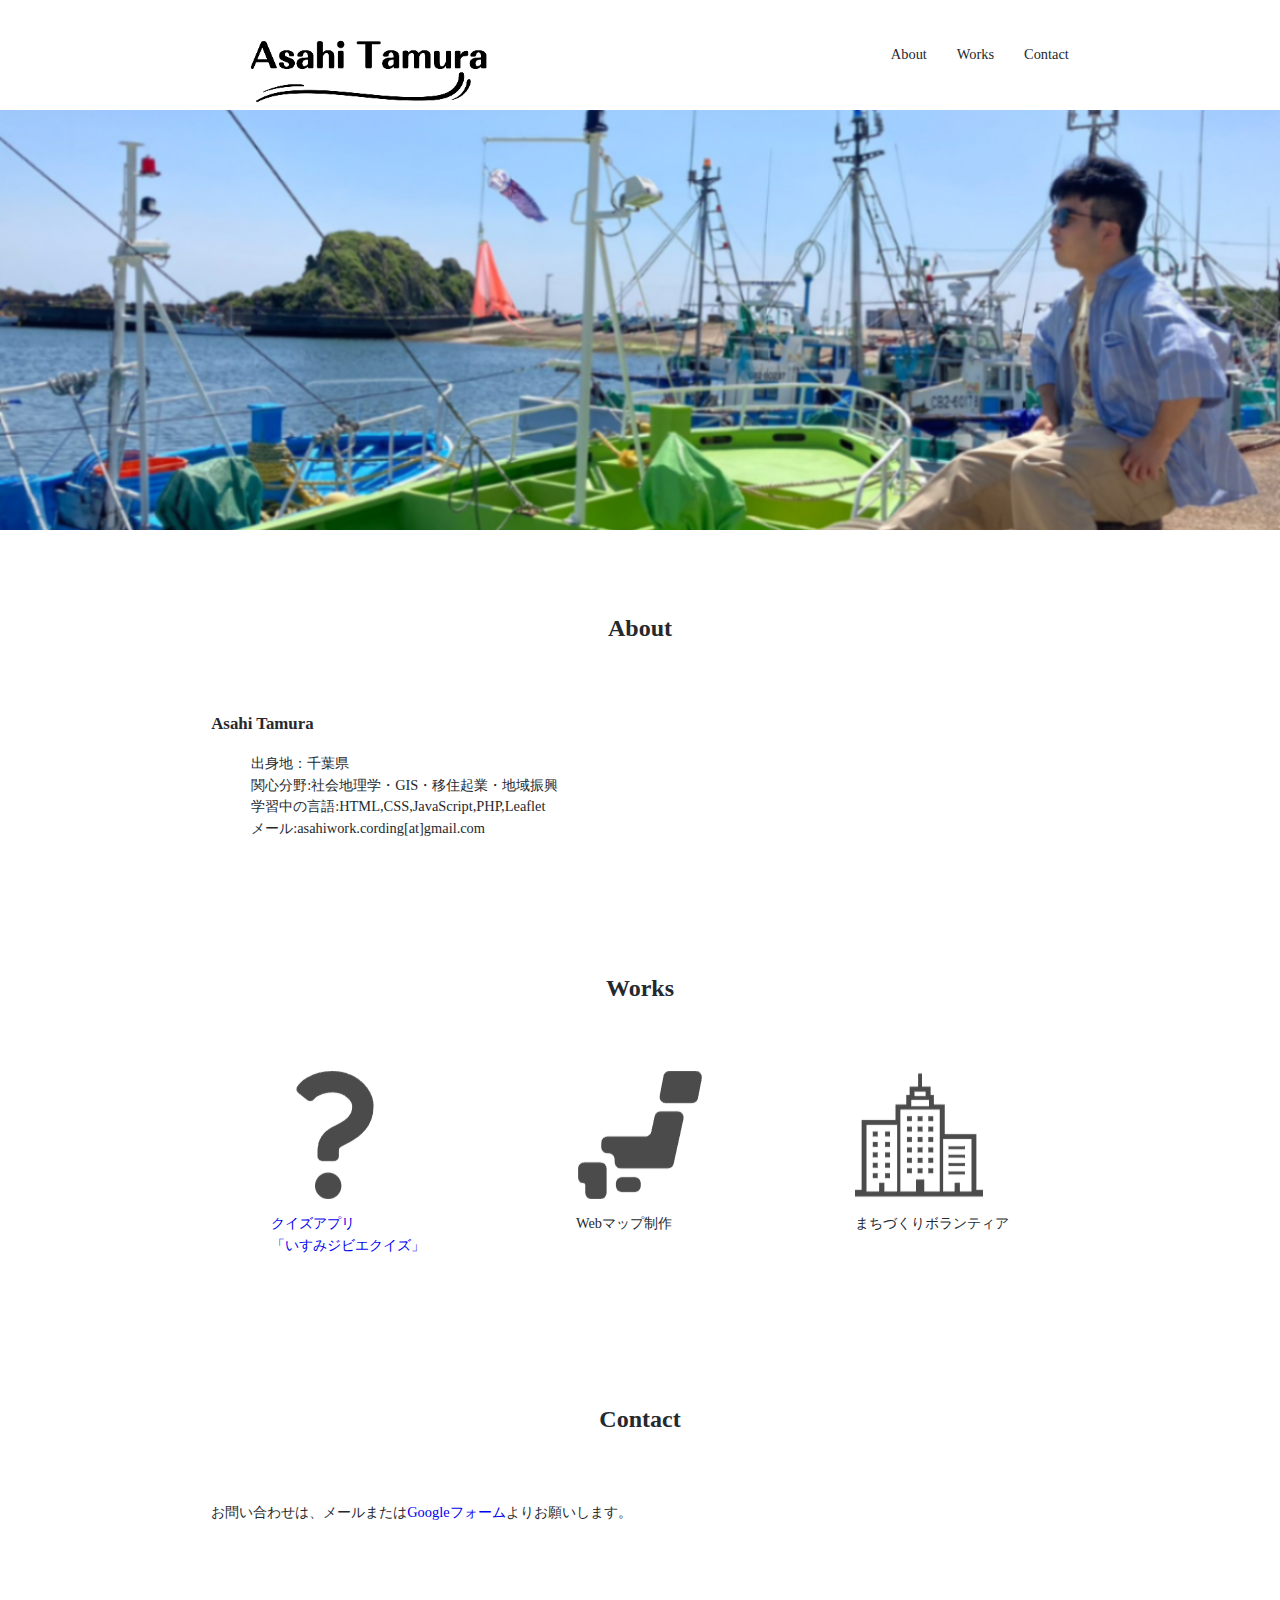
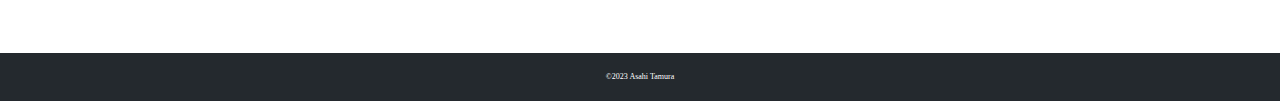
<file: 01_myPortfolioSite/index.html>
<!DOCTYPE html>
<html lang="ja">
<head>
    <meta charset="UTF-8">
    <meta http-equiv="X-UA-Compatible" content="IE=edge">
    <meta name="viewport" content="width=device-width, initial-scale=1.0">
    <title>Asahi Tamura MyPortfolio</title>
    <link rel="stylesheet" href="CSS/sanitize.css">
    <link rel="stylesheet" href="CSS/style.css">
</head>
<body>
    <header id="header">
     <h1 class="site-title"><a href="index.html"><img src="img/header-img.png" alt="Asahi Tamura"></a></h1>
     <nav>
        <ul>
            <li><a href="#about">About</a></li>
            <li><a href="#works">Works</a></li>
            <li><a href="#contact">Contact</a></li>
        </ul>
     </nav>
    </header>

    <main>
       <div id="mainvisual">
        <picture>
            <img src="img/myportfolio-top.png" alt="mainvisual">
        </picture>
       </div>

       <section id="about" class="wrapper">
        <h2 class="sec-title">About</a></h2>
        <h3>Asahi Tamura</h3>
        <ul>
            <li>出身地：千葉県</li>
            <li>関心分野:社会地理学・GIS・移住起業・地域振興</li>
            <li>学習中の言語:HTML,CSS,JavaScript,PHP,Leaflet</li>
            <li>メール:asahiwork.cording[at]gmail.com</li>
        </ul>
       </section>

       <section id="works" class="wrapper">
        <h2 class="sec-title">Works</a></h2>
        <div class="container">
            <div class="contents">
                <img src="img/myportfolio_question.png" alt="クイズアプリ">
                <a href="https://asa-cording.github.io/MyPortfolio/02_QuizGameApp/"><p>クイズアプリ<br>「いすみジビエクイズ」</p></a>
            </div>
            <div class="contents">
                <img src="img/myportfolio-maps.png" alt="Webマップ制作">
                <p>Webマップ制作</p>
            </div>
            <div class="contents">
                <img src="img/myportfolio-town.png" alt="まちづくりボランティア">
                <p>まちづくりボランティア</p>
            </div>
        </div>
       </section>

       <section id="contact" class="wrapper">
        <h2 class="sec-title">Contact</h2>
       <p>お問い合わせは、メールまたは<a href="https://docs.google.com/forms/d/e/1FAIpQLScHalKNJ_-XhtPaJY66D0BwXK10Ogd0zJrfeMTvhQqF6K6Y3g/viewform">Googleフォーム</a>よりお願いします。</p>
       </section>


    </main>
    <footer id="footer">
        <p>&copy;2023 Asahi Tamura</p>
    </footer>

</body>
</html>
</file>
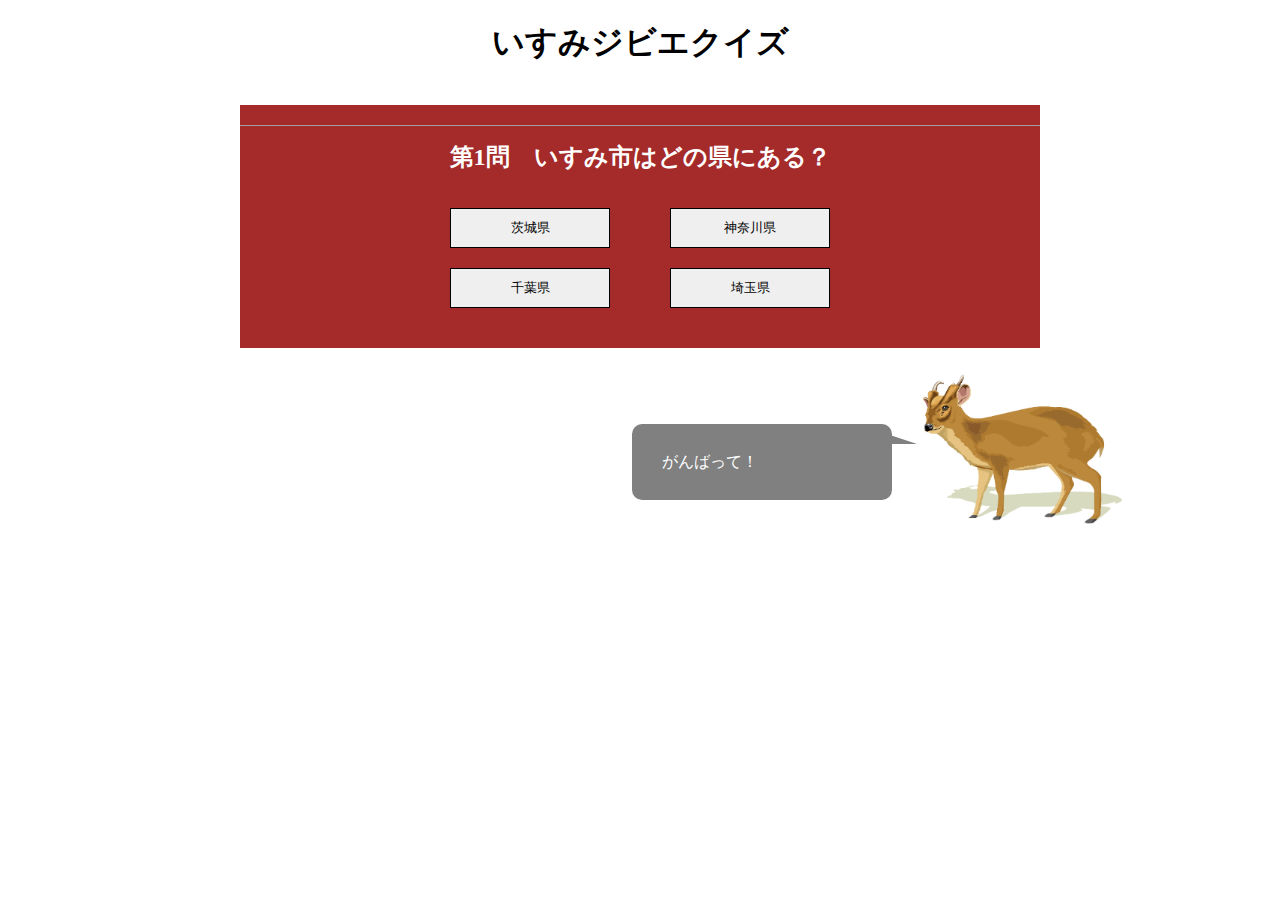
<file: 02_QuizGameApp/index.html>
<!DOCTYPE html>
<html lang="ja">
<head>
    <meta charset="UTF-8">
    <meta http-equiv="X-UA-Compatible" content="IE=edge">
    <meta name="viewport" content="width=device-width, initial-scale=1.0">
    <title>いすみジビエクイズ</title>
    <meta description="いすみ市や獣害・ジビエについて学べるクイズです。">
    <link rel="stylesheet" href="CSS/style.css">
</head>
<body>
    <section class="page-title">
    <h1>いすみジビエクイズ</h1>
    </section>
    <section class="quiz_box">
        <div class="answer_correct"><div class="maru"></div></div>
        <div class="answer_incorrect"><div class="cross"></div></div>
        <div class="answer_result">
            <h2 class="answer_result_title">結果発表！</h2>
            <div class="answer_result_text"></div>
        </div>
        <div class="question_number" id="js-number"></div>
        <h2 class="question" id="js-question"></h2>
        <div class="answer_box">
            <button class="answer" class="js-answer"></button>
            <button class="answer" class="js-answer"></button>
            <button class="answer" class="js-answer"></button>
            <button class="answer" class="js-answer"></button>
        </div>
    </section>

    <div class="characterBox">
        <div class="kyon">
            <p class="photoBox"><img src="img/kyon-kun.png" alt="キョンくん" id="kyon-img" /></p>
            <p class="charLine charLineR " id="kyon-word">がんばって！</p>
        </div>
    </div>    

    <script src="JS/quiz.js"></script>
    <script src="JS/script.js"></script>
</body>
</html>
</file>
<file: 01_myPortfolioSite/CSS/sanitize.css>
/* Document
 * ========================================================================== */

/**
 * Add border box sizing in all browsers (opinionated).
 */

*,
::before,
::after {
  box-sizing: border-box;
}

/**
 * 1. Add text decoration inheritance in all browsers (opinionated).
 * 2. Add vertical alignment inheritance in all browsers (opinionated).
 */

::before,
::after {
  text-decoration: inherit; /* 1 */
  vertical-align: inherit; /* 2 */
}

/**
 * 1. Use the default cursor in all browsers (opinionated).
 * 2. Change the line height in all browsers (opinionated).
 * 3. Use a 4-space tab width in all browsers (opinionated).
 * 4. Remove the grey highlight on links in iOS (opinionated).
 * 5. Prevent adjustments of font size after orientation changes in
 *    IE on Windows Phone and in iOS.
 * 6. Breaks words to prevent overflow in all browsers (opinionated).
 */

html {
  cursor: default; /* 1 */
  line-height: 1.5; /* 2 */
  -moz-tab-size: 4; /* 3 */
  tab-size: 4; /* 3 */
  -webkit-tap-highlight-color: transparent /* 4 */;
  -ms-text-size-adjust: 100%; /* 5 */
  -webkit-text-size-adjust: 100%; /* 5 */
  word-break: break-word; /* 6 */
}

/* Sections
 * ========================================================================== */

/**
 * Remove the margin in all browsers (opinionated).
 */

body {
  margin: 0;
}

/**
 * Correct the font size and margin on `h1` elements within `section` and
 * `article` contexts in Chrome, Edge, Firefox, and Safari.
 */

h1 {
  font-size: 2em;
  margin: 0.67em 0;
}

/* Grouping content
 * ========================================================================== */

/**
 * Remove the margin on nested lists in Chrome, Edge, IE, and Safari.
 */

dl dl,
dl ol,
dl ul,
ol dl,
ul dl {
  margin: 0;
}

/**
 * Remove the margin on nested lists in Edge 18- and IE.
 */

ol ol,
ol ul,
ul ol,
ul ul {
  margin: 0;
}

/**
 * 1. Add the correct sizing in Firefox.
 * 2. Show the overflow in Edge 18- and IE.
 */

hr {
  height: 0; /* 1 */
  overflow: visible; /* 2 */
}

/**
 * Add the correct display in IE.
 */

main {
  display: block;
}

/**
 * Remove the list style on navigation lists in all browsers (opinionated).
 */

nav ol,
nav ul {
  list-style: none;
  padding: 0;
}

/**
 * 1. Correct the inheritance and scaling of font size in all browsers.
 * 2. Correct the odd `em` font sizing in all browsers.
 */

pre {
  font-family: monospace, monospace; /* 1 */
  font-size: 1em; /* 2 */
}

/* Text-level semantics
 * ========================================================================== */

/**
 * Remove the gray background on active links in IE 10.
 */

a {
  background-color: transparent;
}

/**
 * Add the correct text decoration in Edge 18-, IE, and Safari.
 */

abbr[title] {
  text-decoration: underline;
  text-decoration: underline dotted;
}

/**
 * Add the correct font weight in Chrome, Edge, and Safari.
 */

b,
strong {
  font-weight: bolder;
}

/**
 * 1. Correct the inheritance and scaling of font size in all browsers.
 * 2. Correct the odd `em` font sizing in all browsers.
 */

code,
kbd,
samp {
  font-family: monospace, monospace; /* 1 */
  font-size: 1em; /* 2 */
}

/**
 * Add the correct font size in all browsers.
 */

small {
  font-size: 80%;
}

/* Embedded content
 * ========================================================================== */

/*
 * Change the alignment on media elements in all browsers (opinionated).
 */

audio,
canvas,
iframe,
img,
svg,
video {
  vertical-align: middle;
}

/**
 * Add the correct display in IE 9-.
 */

audio,
video {
  display: inline-block;
}

/**
 * Add the correct display in iOS 4-7.
 */

audio:not([controls]) {
  display: none;
  height: 0;
}

/**
 * Remove the border on iframes in all browsers (opinionated).
 */

iframe {
  border-style: none;
}

/**
 * Remove the border on images within links in IE 10-.
 */

img {
  border-style: none;
}

/**
 * Change the fill color to match the text color in all browsers (opinionated).
 */

svg:not([fill]) {
  fill: currentColor;
}

/**
 * Hide the overflow in IE.
 */

svg:not(:root) {
  overflow: hidden;
}

/* Tabular data
 * ========================================================================== */

/**
 * Collapse border spacing in all browsers (opinionated).
 */

table {
  border-collapse: collapse;
}

/* Forms
 * ========================================================================== */

/**
 * Remove the margin on controls in Safari.
 */

button,
input,
select {
  margin: 0;
}

/**
 * 1. Show the overflow in IE.
 * 2. Remove the inheritance of text transform in Edge 18-, Firefox, and IE.
 */

button {
  overflow: visible; /* 1 */
  text-transform: none; /* 2 */
}

/**
 * Correct the inability to style buttons in iOS and Safari.
 */

button,
[type="button"],
[type="reset"],
[type="submit"] {
  -webkit-appearance: button;
}

/**
 * 1. Change the inconsistent appearance in all browsers (opinionated).
 * 2. Correct the padding in Firefox.
 */

fieldset {
  border: 1px solid #a0a0a0; /* 1 */
  padding: 0.35em 0.75em 0.625em; /* 2 */
}

/**
 * Show the overflow in Edge 18- and IE.
 */

input {
  overflow: visible;
}

/**
 * 1. Correct the text wrapping in Edge 18- and IE.
 * 2. Correct the color inheritance from `fieldset` elements in IE.
 */

legend {
  color: inherit; /* 2 */
  display: table; /* 1 */
  max-width: 100%; /* 1 */
  white-space: normal; /* 1 */
}

/**
 * 1. Add the correct display in Edge 18- and IE.
 * 2. Add the correct vertical alignment in Chrome, Edge, and Firefox.
 */

progress {
  display: inline-block; /* 1 */
  vertical-align: baseline; /* 2 */
}

/**
 * Remove the inheritance of text transform in Firefox.
 */

select {
  text-transform: none;
}

/**
 * 1. Remove the margin in Firefox and Safari.
 * 2. Remove the default vertical scrollbar in IE.
 * 3. Change the resize direction in all browsers (opinionated).
 */

textarea {
  margin: 0; /* 1 */
  overflow: auto; /* 2 */
  resize: vertical; /* 3 */
}

/**
 * Remove the padding in IE 10-.
 */

[type="checkbox"],
[type="radio"] {
  padding: 0;
}

/**
 * 1. Correct the odd appearance in Chrome, Edge, and Safari.
 * 2. Correct the outline style in Safari.
 */

[type="search"] {
  -webkit-appearance: textfield; /* 1 */
  outline-offset: -2px; /* 2 */
}

/**
 * Correct the cursor style of increment and decrement buttons in Safari.
 */

::-webkit-inner-spin-button,
::-webkit-outer-spin-button {
  height: auto;
}

/**
 * Correct the text style of placeholders in Chrome, Edge, and Safari.
 */

::-webkit-input-placeholder {
  color: inherit;
  opacity: 0.54;
}

/**
 * Remove the inner padding in Chrome, Edge, and Safari on macOS.
 */

::-webkit-search-decoration {
  -webkit-appearance: none;
}

/**
 * 1. Correct the inability to style upload buttons in iOS and Safari.
 * 2. Change font properties to `inherit` in Safari.
 */

::-webkit-file-upload-button {
  -webkit-appearance: button; /* 1 */
  font: inherit; /* 2 */
}

/**
 * Remove the inner border and padding of focus outlines in Firefox.
 */

::-moz-focus-inner {
  border-style: none;
  padding: 0;
}

/**
 * Restore the focus outline styles unset by the previous rule in Firefox.
 */

:-moz-focusring {
  outline: 1px dotted ButtonText;
}

/**
 * Remove the additional :invalid styles in Firefox.
 */

:-moz-ui-invalid {
  box-shadow: none;
}

/* Interactive
 * ========================================================================== */

/*
 * Add the correct display in Edge 18- and IE.
 */

details {
  display: block;
}

/*
 * Add the correct styles in Edge 18-, IE, and Safari.
 */

dialog {
  background-color: white;
  border: solid;
  color: black;
  display: block;
  height: -moz-fit-content;
  height: -webkit-fit-content;
  height: fit-content;
  left: 0;
  margin: auto;
  padding: 1em;
  position: absolute;
  right: 0;
  width: -moz-fit-content;
  width: -webkit-fit-content;
  width: fit-content;
}

dialog:not([open]) {
  display: none;
}

/*
 * Add the correct display in all browsers.
 */

summary {
  display: list-item;
}

/* Scripting
 * ========================================================================== */

/**
 * Add the correct display in IE 9-.
 */

canvas {
  display: inline-block;
}

/**
 * Add the correct display in IE.
 */

template {
  display: none;
}

/* User interaction
 * ========================================================================== */

/*
 * 1. Remove the tapping delay in IE 10.
 * 2. Remove the tapping delay on clickable elements
      in all browsers (opinionated).
 */

a,
area,
button,
input,
label,
select,
summary,
textarea,
[tabindex] {
  -ms-touch-action: manipulation; /* 1 */
  touch-action: manipulation; /* 2 */
}

/**
 * Add the correct display in IE 10-.
 */

[hidden] {
  display: none;
}

/* Accessibility
 * ========================================================================== */

/**
 * Change the cursor on busy elements in all browsers (opinionated).
 */

[aria-busy="true"] {
  cursor: progress;
}

/*
 * Change the cursor on control elements in all browsers (opinionated).
 */

[aria-controls] {
  cursor: pointer;
}

/*
 * Change the cursor on disabled, not-editable, or otherwise
 * inoperable elements in all browsers (opinionated).
 */

[aria-disabled="true"],
[disabled] {
  cursor: not-allowed;
}

/*
 * Change the display on visually hidden accessible elements
 * in all browsers (opinionated).
 */

[aria-hidden="false"][hidden] {
  display: initial;
}

[aria-hidden="false"][hidden]:not(:focus) {
  clip: rect(0, 0, 0, 0);
  position: absolute;
}
</file>
<file: 01_myPortfolioSite/CSS/style.css>
@charset "UTF-8";

html {
    font-size: 100%;
}

body {
    color: #24292e;
}

a {
    text-decoration: none;
}

img {
    max-width: 100%;
}

li {
    list-style: none;
}

.wrapper {
    max-width: 960px;
    margin: 0 auto 130px auto;
    font-size: 0.9rem;
    padding: 0 4%;
}

.site-title {
    line-height: 1px;
}

.site-title a {
    display: block;
}

.sec-title {
    font-size: 1.5rem;
    text-align: center;
    margin-bottom: 65px;
}

/*ヘッダー*/

#header {
    max-width: 960px;
    display: flex;
    justify-content: space-between;
    align-items: center;
    height: 110px;
    margin: 0 auto;
    padding: 0 4%;
}

#header ul  {
    display: flex;
    padding: 10px 0;
}

#header li {
    display: flex;
    font-size: 0.9rem;
    margin-left: 30px;
}

#header li a {
    color: #24292e;
}

#header li a:hover {
    opacity: 0.7;
}

/*mainvisual*/

#mainvisual {
    margin-bottom: 80px;
}

#mainvisual img {
    width: 100%;
    max-width: 1920px;
    height: 420px;
    object-fit: cover;
}

/*about*/

#about ul {
    margin-bottom: 30px;
}

#about h2 h3 ul {
    text-align: justify;
}

#about h3 {
    text-align: justify;
}

#about ul {
    text-align: justify;
}

/*works*/

.container {
    display: flex;
    justify-content: space-around;
    gap: 30px;
    grid-template-columns: 1fr 1fr 1fr;
    margin-bottom: 50px;
}

/*フッター*/

#footer {
    background-color: #24292e;
    color: #fff;
    font-size: 0.5rem;
    padding: 10px 20px;
    text-align: center;
  }
</file>
<file: 02_QuizGameApp/CSS/style.css>
.body {
    background-color: #a0a0a0;
}

.page-title h1 {
    text-align: center;
}

.quiz_box {
    position: relative;
    width: 800px;
    color: white;
    background-color: brown;
    margin: 0 auto;
    margin-top: 40px;
  }
  
.quiz_box .answer_correct {
    position: absolute;
    top: 0px;
    left: 0px;
    display: flex;
    justify-content: center;
    align-items: center;
    width: 100%;
    height: 100%;
    background-color: #e1e1e1;
    visibility: hidden;
    opacity: 0;
    transition: all 0.5s;
  }
   
  .quiz_box .answer_correct .maru {
    width: 100px;
    height: 100px;
    border-radius: 50%;
    border: solid 10px red;
  }
   
  .quiz_box .answer_incorrect {
    position: absolute;
    top: 0px;
    left: 0px;
    display: flex;
    justify-content: center;
    align-items: center;
    width: 100%;
    height: 100%;
    background-color: #e1e1e1;
    visibility: hidden;
    opacity: 0;
    transition: all 0.5s;
  }
   
  .quiz_box .answer_incorrect .cross {
    position: relative;
    width: 100px;
    height: 10px;
    background-color: blue;
  }
   
  .quiz_box .answer_incorrect .cross::before {
    position: absolute;
    width: 100px;
    height: 10px;
    background-color: blue;
    content: "";
  }
   
  .quiz_box .answer_result {
    position: absolute;
    top: 0px;
    left: 0px;
    background-color:brown;
    width: 100%;
    height: 100%;
    visibility: hidden;
    opacity: 0;
    transition: all 0.5s;
  }
   
  .quiz_box .answer_result .answer_result_title {
    text-align: center;
    padding-top: 10px;
    padding-bottom: 10px;
    border-bottom: solid 1px #a0a0a0;
    font-size: 24px;
  }
   
  .quiz_box .answer_result .answer_result_text {
    padding: 50px;
    font-size: 18px;
    font-weight: bold;
  }
   
  .quiz_box .active_answer {
    visibility: visible;
    opacity: 0.8;
  }
   
  .quiz_box .active_result {
    visibility: visible;
    opacity: 1;
  }
   
  .quiz_box .question_number {
    text-align: center;
    padding-top: 10px;
    padding-bottom: 10px;
    border-bottom: solid 1px #a0a0a0;
    font-weight: bold;
  }
   
  .quiz_box .question {
    text-align: center;
    font-weight: bold;
    margin-top: 15px;
    margin-bottom: 15px;
  }
   
  .quiz_box .answer_box {
  display: flex;
  flex-wrap: wrap;
  justify-content: space-between;
    margin: 0 auto;
    margin-top: 10px;
    margin-bottom: 10px;
    padding-bottom: 40px;
    width: 400px;
  }
   
  .quiz_box .answer_box .answer {
    border: solid 1px #000000;
    width: 40%;
    margin-top: 20px;
    margin-right: 10px;
    margin-left: 10px;
    padding: 10px;
    cursor: pointer;
  }

  .quiz_box .answer_box .answer:hover {
    background-color: red;
    border: solid 1px #000000;
    width: 40%;
    margin-top: 20px;
    margin-right: 10px;
    margin-left: 10px;
    padding: 10px;
    cursor: pointer;
  }

  .characterBox {
  margin: 0 auto;
  max-width: 1200px;
  margin-right: 150px;
  display: -webkit-box;
  display: flex;
  -webkit-box-pack: justify;
      -ms-flex-pack: justify;
          justify-content: space-between;
  -webkit-box-orient: horizontal;
  -webkit-box-direction: reverse;
      -ms-flex-direction: row-reverse;
          flex-direction: row-reverse;
  position: relative;
}

.teacher {
  width: 200px;
}

.teacher img {
  width: 100%;
}

.charLine {
    color:white;
    background:grey;
    border-radius: 10px;
    font-weight: 550;
    line-height: 1;
    padding: 30px;
    position: absolute;
    width: 200px;
    min-height: 16px;
  }

  .charLineR {
    right: 230px;
    top: 50px;
  }

  .charLineR::after {
    content: '';
    position: absolute;
    border-bottom: 10px solid grey;
    border-right: 30px solid transparent;
    border-top: 25px solid transparent;
    right: -25px;
    top: -15px;
  }
</file>
